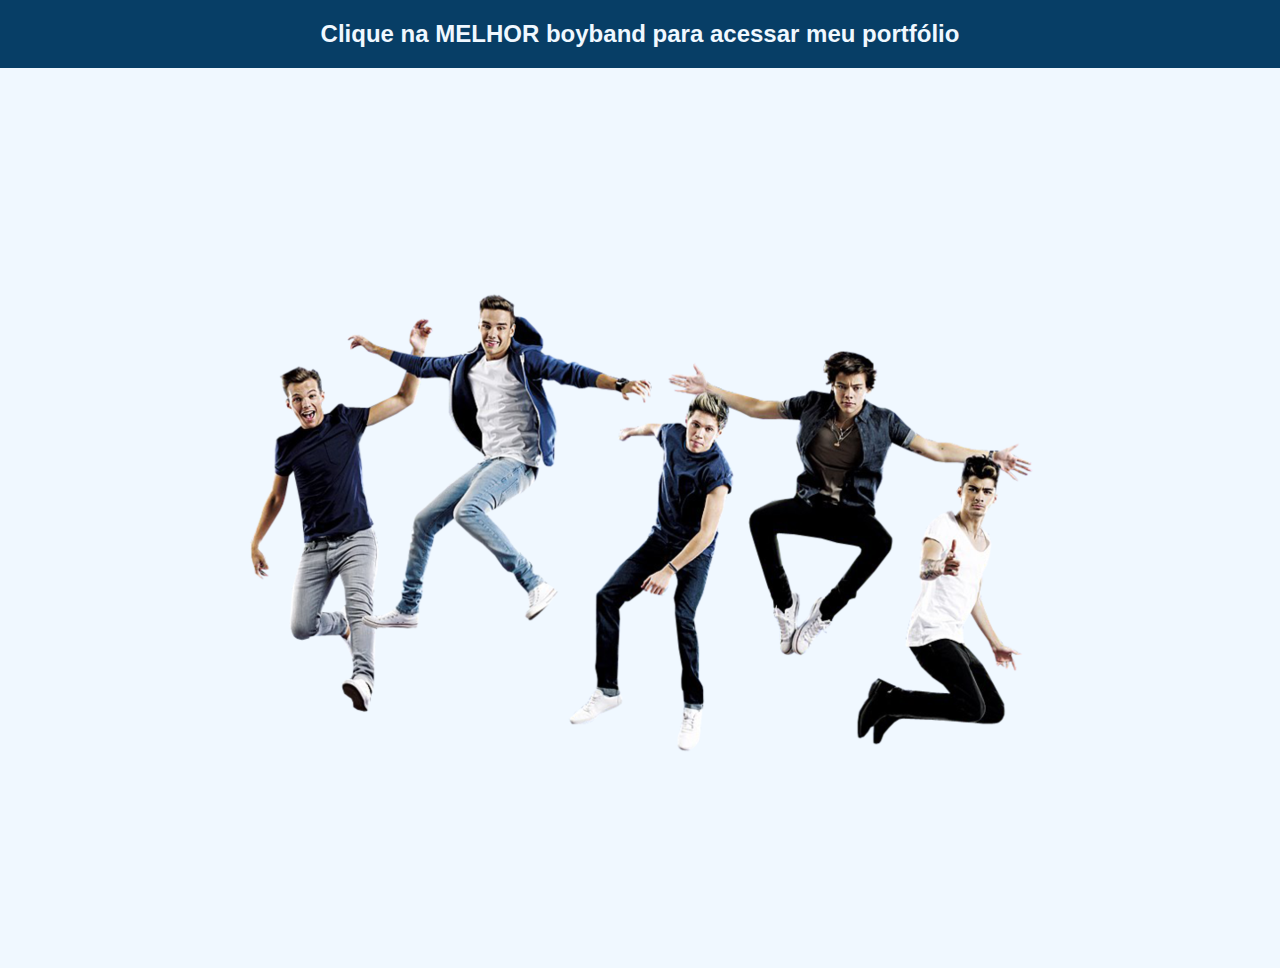
<file: index.html>
<!DOCTYPE html>
<html lang="pt-BR">
<head>
    <meta charset="UTF-8">
    <meta name="viewport" content="width=device-width, initial-scale=1.0">
    <title>Portfolio - Início</title>
    <link rel="stylesheet" href="index.css">
</head>
<body>
    <h2>Clique na MELHOR boyband para acessar meu portfólio</h2>

    <div class="inicio" onclick="abrirTela()">
        <img src="1dd.png" class="imagem" alt="One Direction">
    </div>

    <script src="index.js"></script>
</body>
</html>
</file>
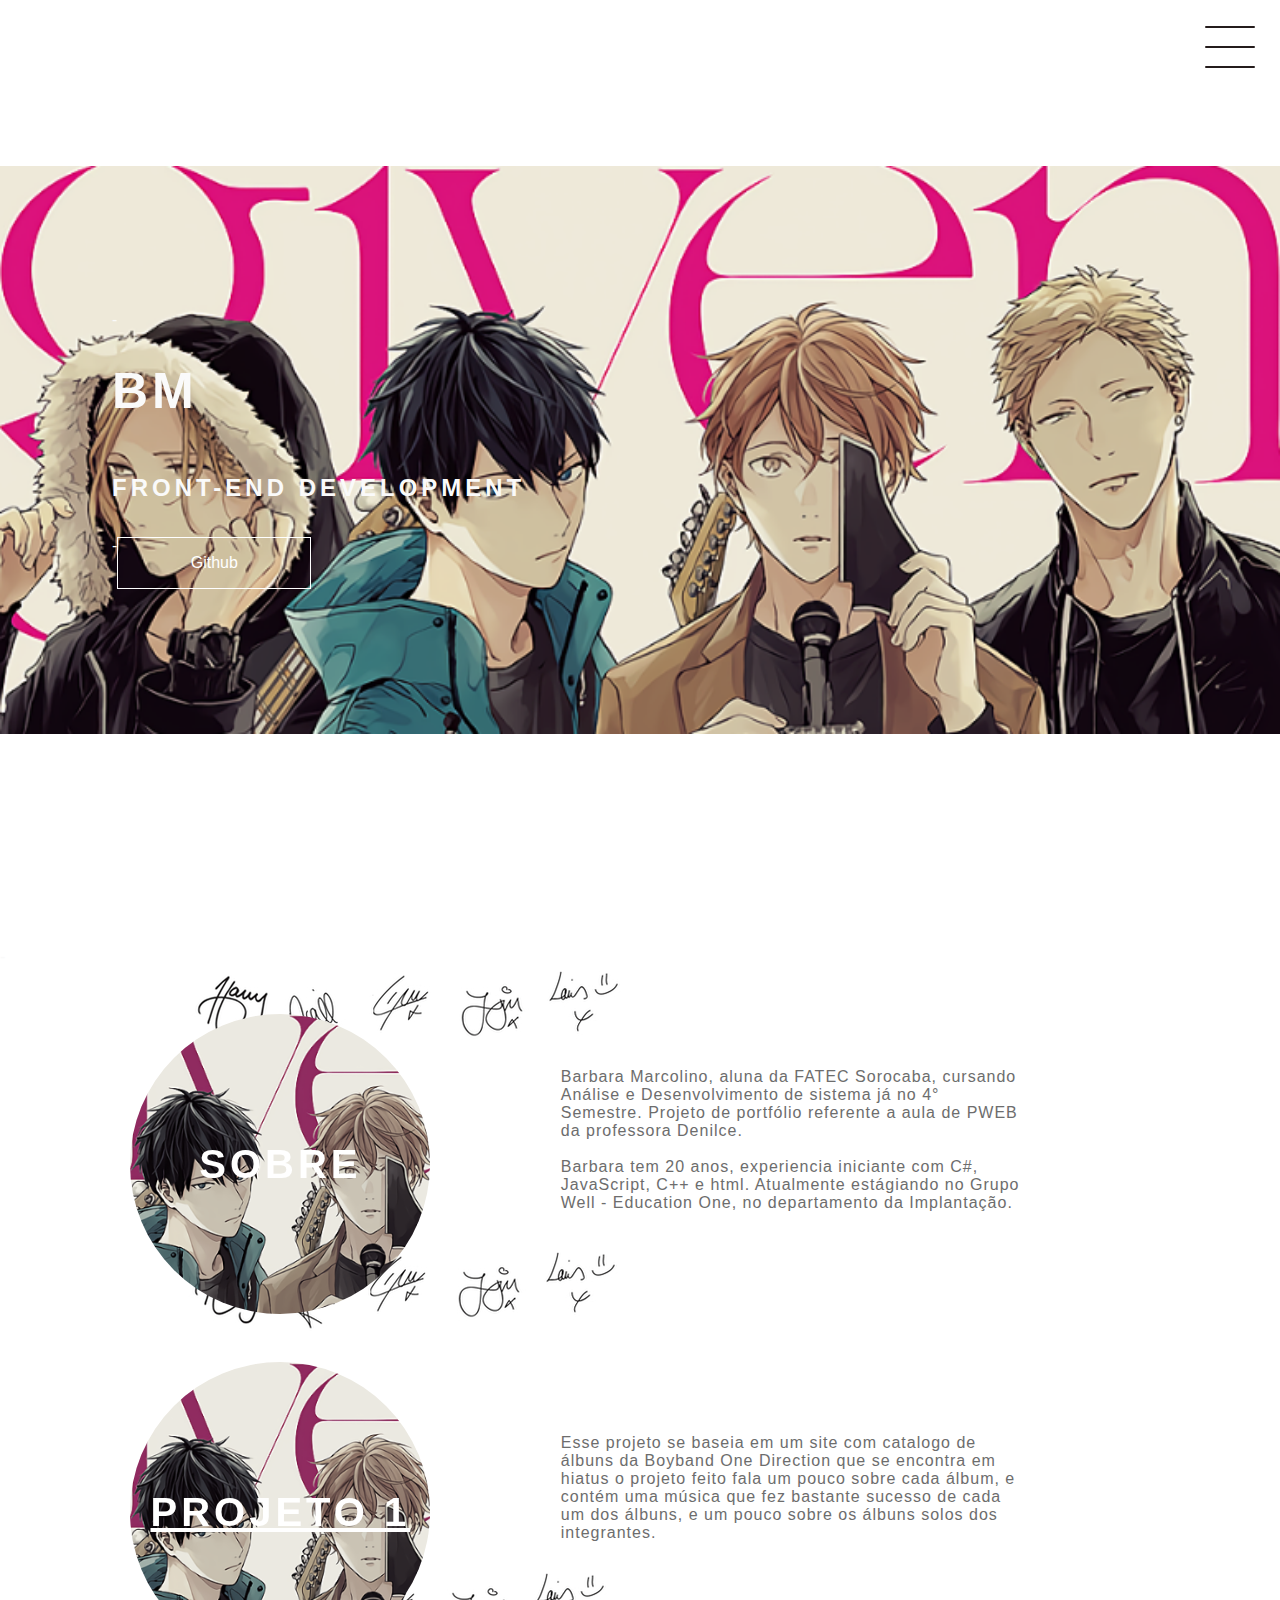
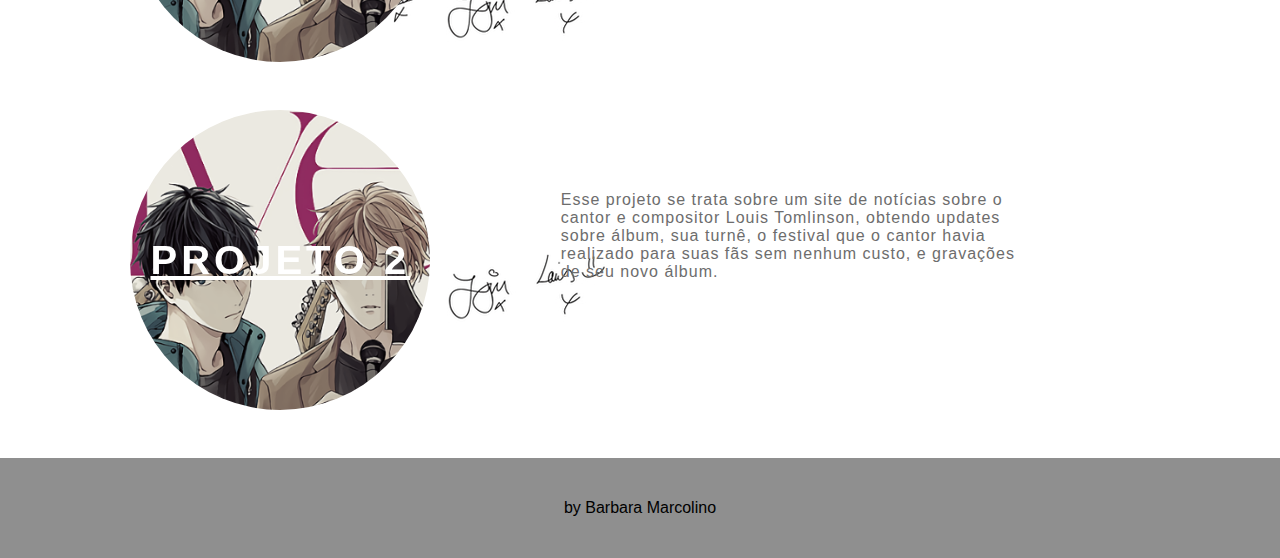
<file: portfolio_barbara.html>
<!DOCTYPE html>
<html lang="en">

<head>
    <meta charset="UTF-8">
    <meta http-equiv="X-UA-Compatible" content="IE=edge">
    <meta name="viewport" content="width=device-width, initial-scale=1.0">
    <title>Atividade Portfolio</title>
    <link rel="stylesheet" href="portfolio_barbara.css">
</head>

<body>

    
    <header class="header-container">
        <div classe="header">
            <div class="checkbox-container">
                <div class="checkbox-wrapper">
                    <input type="checkbox" id="toggle">
                    <label class="checkbox" for="toggle">
                        <div class="trace"></div>
                        <div class="trace"></div>
                        <div class="trace"></div>

                    </label>
                    <div class="menu"></div>-
                    <nav class="menu-items">
                        <ul>
                            <li>
                                <a href="https://github.com/BarbaraAlmeidaM/PWEB" target="_blank"
                                >Projetos</a>
                                
                            </li>
                        </ul>
                    </nav>
                </div>
            </div>
        </div>
        <h1>BM</h1>
        <h2>Front-end Development</h2>
        <div class="social-media">-
            <a href="https://github.com/BarbaraAlmeidaM" target="_blank"
            >Github </a>
        </div>


    </header>
    <main class="container">-
        <div class="card-container">
            <div class="card">
               <a>
                <div class="card-wrapper">
                        <h2>Sobre</h2>
                    </div>
                </a>
            </div>
            <div class="card-text">
                Barbara Marcolino, aluna da FATEC Sorocaba, cursando Análise e Desenvolvimento de sistema já no 4° Semestre. 
                Projeto de portfólio referente a aula de PWEB da professora Denilce.
            </br>
            </br>
                Barbara tem 20 anos, experiencia iniciante com C#, JavaScript, C++ e html.
                Atualmente estágiando no Grupo Well - Education One, no departamento da Implantação.
            </div>
        </div>

        <div class="card-container">
            <div class="card">
                <a href="https://github.com/BarbaraAlmeidaM/PWEB/blob/main/Atividade%204.rar" target="_blank">
                <div class="card-wrapper">
                    <h2>Projeto 1</h2>
                    <p>Vem ver!</p>
                    </div>
                </a>
            </div>
            <div class="card-text">
                Esse projeto se baseia em um site com catalogo de álbuns da Boyband One Direction que se encontra
                 em hiatus o projeto feito fala um pouco sobre cada álbum, e contém uma música que fez bastante 
                 sucesso de cada um dos álbuns, e um pouco sobre os álbuns solos dos integrantes.
            </div>
        </div>

        <div class="card-container">
                <div class="card">
                    <a href="https://github.com/BarbaraAlmeidaM/PWEB/blob/main/Atividade5.rar" target="_blank">
                    <div class="card-wrapper">
                            <h2>Projeto 2</h2>
                            <p>Vem ver!</p>
                        </div>
                    </a>
                </div>
                <div class="card-text">
                    Esse projeto se trata sobre um site de notícias sobre o cantor e compositor Louis Tomlinson, obtendo 
                    updates sobre álbum, sua turnê, o festival que o cantor havia realizado para suas fãs sem nenhum custo, 
                    e gravações de seu novo álbum.
                </div>
            </div>

    </main>
    <footer class="footer">
        by Barbara Marcolino
    </footer>
</body>

</html>
</file>
<file: index.css>
body{
    
    font-family: sans-serif;
    
    padding: 0;
    margin: 0;
    text-align: center;
    background-color:rgb(7, 62, 102);
    color:aliceblue;
}

.inicio{
    display: flex;
    justify-content: center;
    align-items: center;
    height: 100vh;
    background-color:aliceblue;
}



@keyframes spinning {
    from { transform: rotate(0deg) }
    to { transform: rotate(360deg) }
  }
  .imagem {
    animation-name: spinning;
    animation-duration: 3s;
    animation-iteration-count: infinite;
    /* linear | ease | ease-in | ease-out | ease-in-out */
    animation-timing-function: linear;
  }
</file>
<file: portfolio_barbara.css>
@import url('https://fonts.google.com/share?selection.family=Poppins:ital,wght@0,300;0,700;1,400');

body{
    margin: 0;
    padding: 0;
    font-family: 'Poppins', sans-serif;
    color:#fafafa;
}

.header-container{
    height: 100vh;
    width: 100vw;
    background-color: #ffffff;
    background-image: url('given.jpg');
    background-repeat: no-repeat;
    background-position: center;
    background-size: contain;
    display: flex;
    flex-direction: column;
    justify-content: center;
    align-items: flex-start;
    box-sizing: border-box;
    padding: 0 112px;
    position: relative;
}

h1{
    font-size: 50px;
    text-transform: uppercase;
    letter-spacing: 4px;
}

h2{
    text-transform: uppercase;
    letter-spacing: 4px;
}

.social-media {
    margin-top: 1rem;
    display: flex;
}

.social-media a{
    text-decoration: none;
    color:rgb(255, 255, 255);
    padding: 1rem 4rem;
    border: 1px solid #ffffff;
    min-width: 4rem;
    display: flex;
    align-items: center;
    justify-content: center;
    transition: .5s ease-in-out;

}

a:hover{
    background-color: rgb(150, 150, 150);
}

.checkbox-container{
    display: flex;
    justify-content: center;
    align-items: center;
}

.checkbox{
    height: 100px;
    width: 100px;
    position: absolute;
    right: 0;
    top: 0;
    display: flex;
    justify-content: center;
    cursor: pointer;
    z-index: 9999;
    transition: 400ms ease-in-out 0s;
}

.checkbox .trace{
    width: 50px;
    height: 2px;
    background-color:rgb(36, 28, 28);
    position: absolute;
    border-radius: 4px;
    transition: 0.5s ease-in-out;
}

.checkbox .trace:nth-child(1){
    top: 26px;
    transform: rotate(0);
}

.checkbox .trace:nth-child(2){
    top: 46px;
    transform: rotate(0);
}

.checkbox .trace:nth-child(3){
    top: 66px;
    transform: rotate(0);
}

#toggle{
    display: none;
}

/*Menu*/

.menu{
    position: absolute;
    top: 28px;
    right: 30px;
    background-color: transparent;
    height: 4px;
    width: 10px;
    border-radius: 50%;
    box-shadow: 0px 0px 0px 0px #dfdddd;
    z-index: -1;
    transition: 400ms ease-in-out 0s;
}

.menu-items{
    position: fixed;
    top: 0;
    left: 0;
    width: 100%;
    height: 100vh;
    display: flex;
    justify-content: center;
    align-items: center;
    z-index: 2;
    opacity: 0;
    visibility: hidden;
    transition: 400ms ease-in-out 0;
}

.menu-items ul{
    list-style-type: none;
}

.menu-items ul li a{ 
    margin: 10px 0;
    color:#000000;
    text-decoration: none;
    text-transform: uppercase;
    letter-spacing: 4x;
    font-size: 40px;
}

/*Animação do Menu*/

#toggle:checked + .checkbox .trace:nth-child(1){
    transform: rotate(45deg);
    top: 47px;
}

#toggle:checked + .checkbox .trace:nth-child(2){
    transform: translate (-100px);
    width: 30px;
    visibility: hidden;
    opacity: 0;
}

#toggle:checked + .checkbox .trace:nth-child(3){
    transform: rotate(-45deg);
    top: 48px;
}

#toggle:checked + .checkbox{
    background-color: #9b9a9a;
}

#toggle:checked ~.menu{
    box-shadow: 0px 0px 0px  100vmax #ffffff;
    z-index: 1;
}


#toggle:checked ~.menu-items{
    visibility: visible;
    opacity: 1;
}

/*Cards*/

.container{
    height: auto;
    width: 100%;
    display: flex;
    flex-direction: column;
    justify-content: space-evenly;
    background-image: url('1d.png'); 
    background-repeat: no-repeat;
    margin: 3rem 0;
}

.card-container{
    display: flex;
    justify-content: space-evenly;
    align-items: center;
    width: 90%;
}

.card{
    width: 300px;
    height: 300px;
    border-radius: 100%;
    margin: 3rem 0 0 0;
    display: flex;
    align-items: center;
    justify-content: center;
    background-color: #130e0e;
    background-image: url('given.jpg');
    background-position: center;
    background-size: cover;
    background-repeat: no-repeat;
    filter: grayscale(0.5);
    color:#ffffff;
    cursor: pointer;
    transition: 0.5s ease-in-out;
}

.card-text{
    width: 40%;
    letter-spacing: 1px;
    color: rgb(109, 109, 109)
}

.card-wrapper{
    text-align: center;
    display: flex;
    flex-direction: column;
    justify-content: center;
    align-items: center;
    position: relative;
}

.card-wrapper::before{
    content: '';
    position: absolute;
    height: 100px;
    width: 100px;
    border-radius: 50%;
    display: block;
    border: 1px solid #ffffff;
    opacity: 0;
    transition: 0.5s ease-in-out;
}

.card-wrapper h2{
    font-size: 40px;
    text-transform: uppercase;
    letter-spacing: 4px;
    margin: 0;
    transition: 0.5s ease-in-out;
}

.card-wrapper p{
    font-size: 0;
    visibility: visible;
    opacity: 0;
    font-weight: bold;
    text-transform: uppercase;
    transition: 0.5s ease-in-out;
}

.card:hover {
    filter: unset;
}

.card:hover > a .card-wrapper::before{
    height: 250px;
    width: 250px;
    opacity: 1;
}

.card:hover > a .card-wrapper p{
    opacity: 1;
    visibility: visible;
    font-size: 14px;
}

.footer{
    width: 100%;
    height: 100px;
    background-color: #8f8f8f;
    display: flex;
    align-items: center;
    justify-content: center;
    color:#000000;
}

.card a {
    color: #ffffff;
    background-color: transparent;
}
</file>
